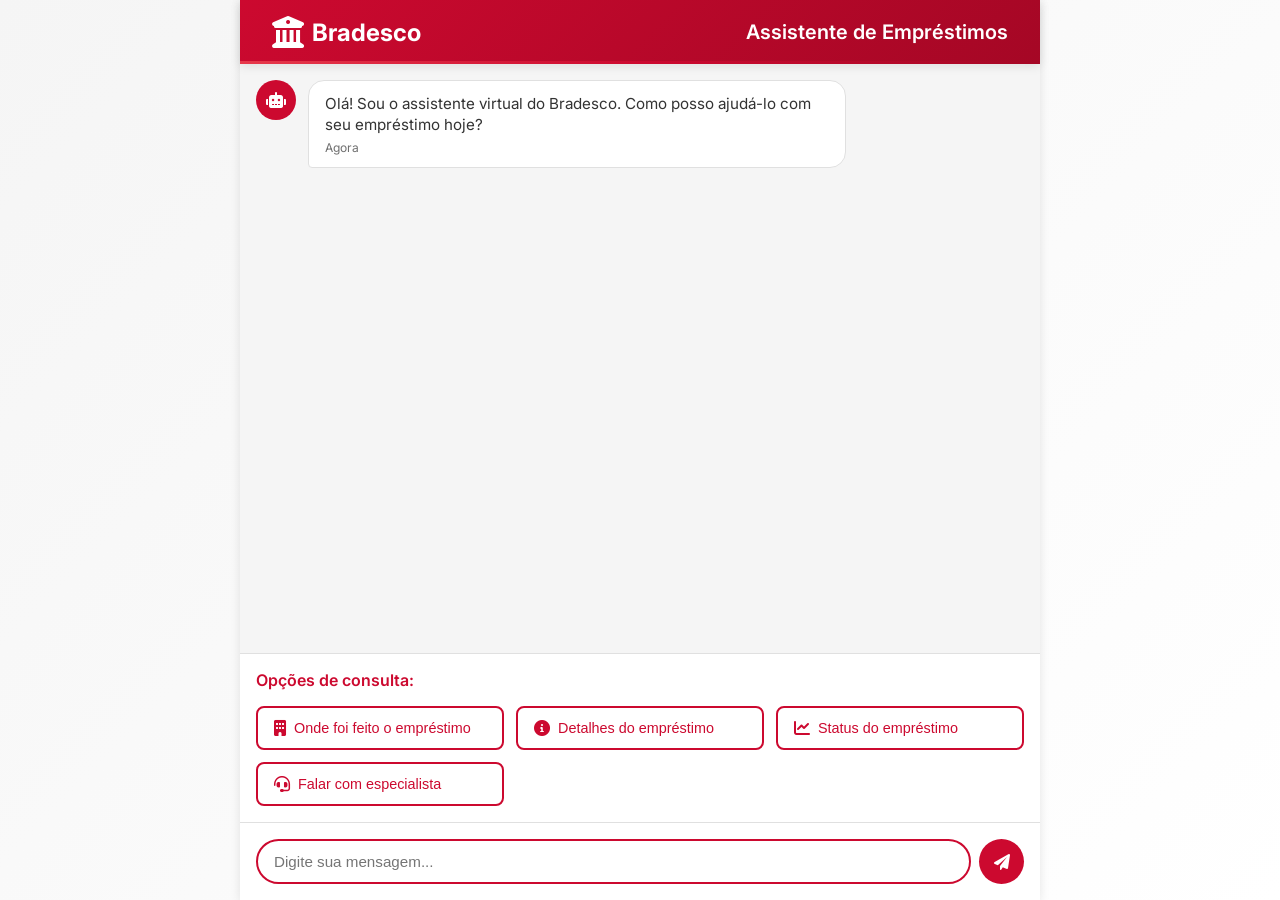
<file: index.html>
<!DOCTYPE html>
<html lang="pt-BR">
<head>
    <meta charset="UTF-8">
    <meta name="viewport" content="width=device-width, initial-scale=1.0">
    <title>Bradesco - Assistente de Empréstimos</title>
    <link rel="stylesheet" href="styles.css">
    <link href="https://fonts.googleapis.com/css2?family=Inter:wght@400;500;600;700&display=swap" rel="stylesheet">
    <link rel="stylesheet" href="https://cdnjs.cloudflare.com/ajax/libs/font-awesome/6.0.0/css/all.min.css">
</head>
<body>
    <div class="container">
        <!-- Header do Bradesco -->
        <header class="header">
            <div class="header-content">
                <div class="logo">
                    <i class="fas fa-university"></i>
                    <span>Bradesco</span>
                </div>
                <h1>Assistente de Empréstimos</h1>
            </div>
        </header>

        <!-- Container do Chat -->
        <div class="chat-container">
            <!-- Área de mensagens -->
            <div class="chat-messages" id="chatMessages">
                <div class="message bot-message">
                    <div class="message-avatar">
                        <i class="fas fa-robot"></i>
                    </div>
                    <div class="message-content">
                        <p>Olá! Sou o assistente virtual do Bradesco. Como posso ajudá-lo com seu empréstimo hoje?</p>
                        <span class="message-time">Agora</span>
                    </div>
                </div>
            </div>

            <!-- Opções rápidas -->
            <div class="quick-options" id="quickOptions">
                <h3>Opções de consulta:</h3>
                <div class="options-grid">
                    <button class="option-btn" data-option="agencia">
                        <i class="fas fa-building"></i>
                        Onde foi feito o empréstimo
                    </button>
                    <button class="option-btn" data-option="detalhes">
                        <i class="fas fa-info-circle"></i>
                        Detalhes do empréstimo
                    </button>
                    <button class="option-btn" data-option="status">
                        <i class="fas fa-chart-line"></i>
                        Status do empréstimo
                    </button>
                    <button class="option-btn" data-option="agente">
                        <i class="fas fa-headset"></i>
                        Falar com especialista
                    </button>
                </div>
            </div>

            <!-- Área de input -->
            <div class="chat-input-area">
                <div class="chat-input-container">
                    <input type="text" 
                           id="messageInput" 
                           placeholder="Digite sua mensagem..." 
                           maxlength="500">
                    <button id="sendButton" class="send-btn">
                        <i class="fas fa-paper-plane"></i>
                    </button>
                </div>
                <div class="typing-indicator" id="typingIndicator" style="display: none;">
                    <span></span>
                    <span></span>
                    <span></span>
                </div>
            </div>
        </div>
    </div>

    <!-- Loading overlay -->
    <div class="loading-overlay" id="loadingOverlay" style="display: none;">
        <div class="loading-spinner"></div>
        <p>Consultando informações...</p>
    </div>

    <script src="script.js"></script>
</body>
</html>
</file>
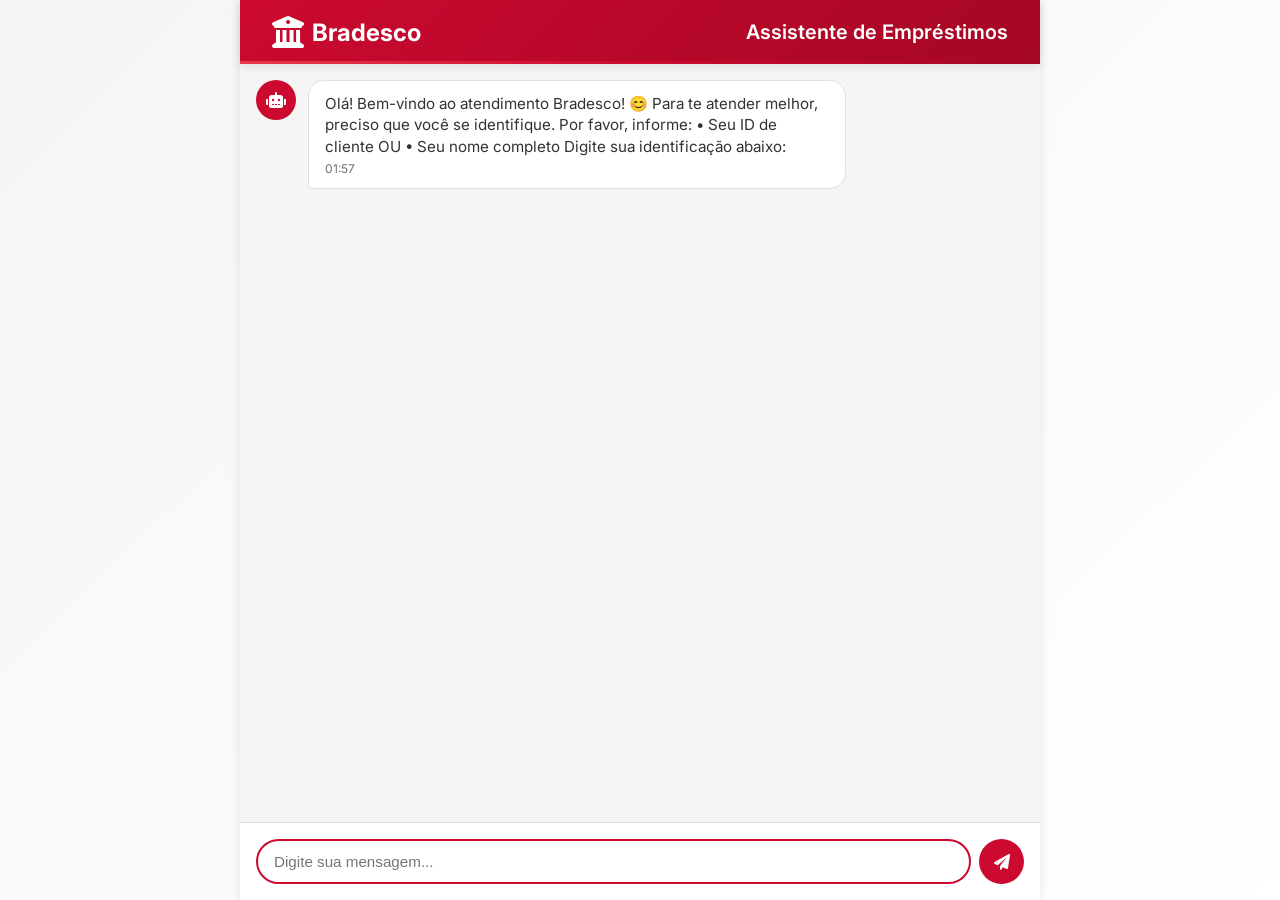
<file: frontend/index.html>
<!DOCTYPE html>
<html lang="pt-BR">
<head>
    <meta charset="UTF-8">
    <meta name="viewport" content="width=device-width, initial-scale=1.0">
    <title>Bradesco - Assistente de Empréstimos</title>
    <link rel="stylesheet" href="assets/css/styles.css">
    <link href="https://fonts.googleapis.com/css2?family=Inter:wght@400;500;600;700&display=swap" rel="stylesheet">
    <link rel="stylesheet" href="https://cdnjs.cloudflare.com/ajax/libs/font-awesome/6.0.0/css/all.min.css">
</head>
<body>
    <div class="container">
        <!-- Header do Bradesco -->
        <header class="header">
            <div class="header-content">
                <div class="logo">
                    <i class="fas fa-university"></i>
                    <span>Bradesco</span>
                </div>
                <h1>Assistente de Empréstimos</h1>
            </div>
        </header>

        <!-- Container do Chat -->
        <div class="chat-container">
            <!-- Área de mensagens -->
            <div class="chat-messages" id="chatMessages">
                <!-- Mensagens serão adicionadas dinamicamente via JavaScript -->
            </div>

            <!-- Opções rápidas -->
            <div class="quick-options" id="quickOptions">
                <h3>Opções de consulta:</h3>
                <div class="options-grid">
                    <button class="option-btn" data-option="agencia">
                        <i class="fas fa-building"></i>
                        Onde foi feito o empréstimo
                    </button>
                    <button class="option-btn" data-option="detalhes">
                        <i class="fas fa-info-circle"></i>
                        Detalhes do empréstimo
                    </button>
                    <button class="option-btn" data-option="status">
                        <i class="fas fa-chart-line"></i>
                        Status do empréstimo
                    </button>
                    <button class="option-btn" data-option="agente">
                        <i class="fas fa-headset"></i>
                        Falar com especialista
                    </button>
                </div>
            </div>

            <!-- Área de input -->
            <div class="chat-input-area">
                <div class="chat-input-container">
                    <input type="text" 
                           id="messageInput" 
                           placeholder="Digite sua mensagem..." 
                           maxlength="500">
                    <button id="sendButton" class="send-btn">
                        <i class="fas fa-paper-plane"></i>
                    </button>
                </div>
                <div class="typing-indicator" id="typingIndicator" style="display: none;">
                    <span></span>
                    <span></span>
                    <span></span>
                </div>
            </div>
        </div>
    </div>

    <!-- Loading overlay -->
    <div class="loading-overlay" id="loadingOverlay" style="display: none;">
        <div class="loading-spinner"></div>
        <p>Consultando informações...</p>
    </div>

    <script src="assets/js/script.js"></script>
</body>
</html>
</file>
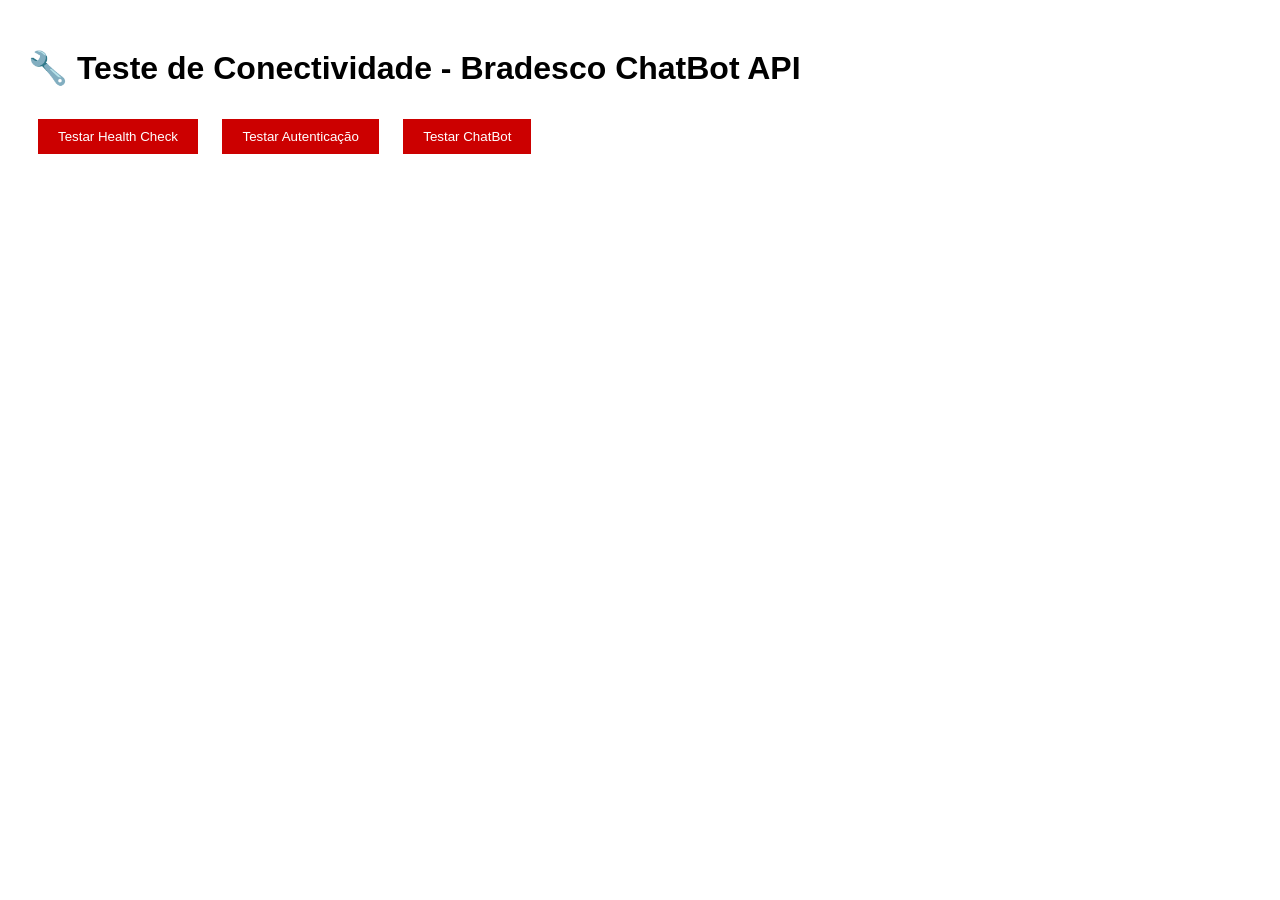
<file: test_connection.html>
<!DOCTYPE html>
<html lang="pt-BR">
<head>
    <meta charset="UTF-8">
    <meta name="viewport" content="width=device-width, initial-scale=1.0">
    <title>Teste de Conectividade API</title>
    <style>
        body { font-family: Arial, sans-serif; padding: 20px; }
        button { padding: 10px 20px; margin: 10px; background: #cc0000; color: white; border: none; cursor: pointer; }
        .result { margin: 10px 0; padding: 10px; background: #f0f0f0; border-left: 4px solid #cc0000; }
        .error { background: #ffe6e6; border-color: #ff0000; }
        .success { background: #e6ffe6; border-color: #00aa00; }
    </style>
</head>
<body>
    <h1>🔧 Teste de Conectividade - Bradesco ChatBot API</h1>
    
    <button onclick="testarHealth()">Testar Health Check</button>
    <button onclick="testarAuth()">Testar Autenticação</button>
    <button onclick="testarChatbot()">Testar ChatBot</button>
    
    <div id="resultados"></div>

    <script>
        const API_BASE = 'http://localhost:8081';
        
        function log(message, isError = false) {
            const div = document.createElement('div');
            div.className = `result ${isError ? 'error' : 'success'}`;
            div.innerHTML = `<strong>${new Date().toLocaleTimeString()}</strong>: ${message}`;
            document.getElementById('resultados').appendChild(div);
        }
        
        async function testarHealth() {
            try {
                log('🔍 Testando Health Check...');
                const response = await fetch(`${API_BASE}/api/health`);
                const data = await response.text();
                log(`✅ Health Check OK: ${data}`);
            } catch (error) {
                log(`❌ Erro no Health Check: ${error.message}`, true);
            }
        }
        
        async function testarAuth() {
            try {
                log('🔍 Testando Autenticação com "Lucas Silva"...');
                const response = await fetch(`${API_BASE}/api/auth`, {
                    method: 'POST',
                    headers: {
                        'Content-Type': 'application/json'
                    },
                    body: JSON.stringify({
                        identificador: 'Lucas Silva',
                        sessionId: 'test-session-123'
                    })
                });
                const data = await response.json();
                log(`✅ Autenticação: ${JSON.stringify(data, null, 2)}`);
            } catch (error) {
                log(`❌ Erro na Autenticação: ${error.message}`, true);
            }
        }
        
        async function testarChatbot() {
            try {
                log('🔍 Testando ChatBot...');
                const response = await fetch(`${API_BASE}/api/chatbot`, {
                    method: 'POST',
                    headers: {
                        'Content-Type': 'application/json'
                    },
                    body: JSON.stringify({
                        message: 'Olá',
                        sessionId: 'test-session-123',
                        timestamp: new Date().toISOString()
                    })
                });
                const data = await response.json();
                log(`✅ ChatBot: ${JSON.stringify(data, null, 2)}`);
            } catch (error) {
                log(`❌ Erro no ChatBot: ${error.message}`, true);
            }
        }
    </script>
</body>
</html>
</file>
<file: styles.css>
/* Reset e configurações básicas */
* {
    margin: 0;
    padding: 0;
    box-sizing: border-box;
}

:root {
    --bradesco-red: #CC092F;
    --bradesco-dark-red: #A50725;
    --bradesco-light-red: #E6394B;
    --white: #FFFFFF;
    --light-gray: #F5F5F5;
    --gray: #E0E0E0;
    --dark-gray: #666666;
    --text-dark: #333333;
    --success-green: #4CAF50;
    --warning-orange: #FF9800;
    --shadow: 0 2px 10px rgba(0, 0, 0, 0.1);
    --shadow-hover: 0 4px 20px rgba(0, 0, 0, 0.15);
}

body {
    font-family: 'Inter', sans-serif;
    background: linear-gradient(135deg, var(--light-gray) 0%, var(--white) 100%);
    min-height: 100vh;
    color: var(--text-dark);
}

.container {
    max-width: 800px;
    margin: 0 auto;
    height: 100vh;
    display: flex;
    flex-direction: column;
    background: var(--white);
    box-shadow: var(--shadow);
}

/* Header */
.header {
    background: linear-gradient(135deg, var(--bradesco-red) 0%, var(--bradesco-dark-red) 100%);
    color: var(--white);
    padding: 1rem 2rem;
    box-shadow: var(--shadow);
    position: relative;
}

.header::after {
    content: '';
    position: absolute;
    bottom: 0;
    left: 0;
    right: 0;
    height: 3px;
    background: linear-gradient(90deg, var(--bradesco-light-red), var(--bradesco-red), var(--bradesco-dark-red));
}

.header-content {
    display: flex;
    align-items: center;
    gap: 1rem;
}

.logo {
    display: flex;
    align-items: center;
    gap: 0.5rem;
    font-size: 1.5rem;
    font-weight: 700;
}

.logo i {
    font-size: 2rem;
}

.header h1 {
    font-size: 1.25rem;
    font-weight: 600;
    margin-left: auto;
}

/* Container do Chat */
.chat-container {
    flex: 1;
    display: flex;
    flex-direction: column;
    overflow: hidden;
}

/* Área de mensagens */
.chat-messages {
    flex: 1;
    overflow-y: auto;
    padding: 1rem;
    display: flex;
    flex-direction: column;
    gap: 1rem;
    background: var(--light-gray);
}

.chat-messages::-webkit-scrollbar {
    width: 6px;
}

.chat-messages::-webkit-scrollbar-track {
    background: var(--gray);
}

.chat-messages::-webkit-scrollbar-thumb {
    background: var(--bradesco-red);
    border-radius: 3px;
}

/* Mensagens */
.message {
    display: flex;
    gap: 0.75rem;
    animation: fadeInUp 0.4s ease-out;
}

.user-message {
    flex-direction: row-reverse;
}

.message-avatar {
    width: 40px;
    height: 40px;
    border-radius: 50%;
    display: flex;
    align-items: center;
    justify-content: center;
    font-size: 1rem;
    flex-shrink: 0;
}

.bot-message .message-avatar {
    background: var(--bradesco-red);
    color: var(--white);
}

.user-message .message-avatar {
    background: var(--dark-gray);
    color: var(--white);
}

.message-content {
    max-width: 70%;
    padding: 0.75rem 1rem;
    border-radius: 1rem;
    position: relative;
}

.bot-message .message-content {
    background: var(--white);
    border: 1px solid var(--gray);
    border-bottom-left-radius: 0.25rem;
}

.user-message .message-content {
    background: var(--bradesco-red);
    color: var(--white);
    border-bottom-right-radius: 0.25rem;
}

.message-content p {
    margin: 0;
    line-height: 1.4;
    font-size: 0.95rem;
}

.message-time {
    font-size: 0.75rem;
    opacity: 0.7;
    display: block;
    margin-top: 0.25rem;
}

/* Opções rápidas */
.quick-options {
    background: var(--white);
    padding: 1rem;
    border-top: 1px solid var(--gray);
}

.quick-options h3 {
    font-size: 1rem;
    margin-bottom: 1rem;
    color: var(--bradesco-red);
    font-weight: 600;
}

.options-grid {
    display: grid;
    grid-template-columns: repeat(auto-fit, minmax(200px, 1fr));
    gap: 0.75rem;
}

.option-btn {
    background: var(--white);
    border: 2px solid var(--bradesco-red);
    color: var(--bradesco-red);
    padding: 0.75rem 1rem;
    border-radius: 0.5rem;
    cursor: pointer;
    transition: all 0.3s ease;
    display: flex;
    align-items: center;
    gap: 0.5rem;
    font-size: 0.9rem;
    font-weight: 500;
    text-align: left;
}

.option-btn:hover {
    background: var(--bradesco-red);
    color: var(--white);
    transform: translateY(-2px);
    box-shadow: var(--shadow-hover);
}

.option-btn i {
    font-size: 1rem;
}

/* Área de input */
.chat-input-area {
    background: var(--white);
    padding: 1rem;
    border-top: 1px solid var(--gray);
}

.chat-input-container {
    display: flex;
    gap: 0.5rem;
    align-items: center;
}

#messageInput {
    flex: 1;
    padding: 0.75rem 1rem;
    border: 2px solid var(--gray);
    border-radius: 1.5rem;
    font-size: 0.95rem;
    outline: none;
    transition: border-color 0.3s ease;
}

#messageInput:focus {
    border-color: var(--bradesco-red);
}

.send-btn {
    width: 45px;
    height: 45px;
    background: var(--bradesco-red);
    color: var(--white);
    border: none;
    border-radius: 50%;
    cursor: pointer;
    display: flex;
    align-items: center;
    justify-content: center;
    font-size: 1rem;
    transition: all 0.3s ease;
}

.send-btn:hover {
    background: var(--bradesco-dark-red);
    transform: scale(1.05);
}

.send-btn:active {
    transform: scale(0.95);
}

/* Indicador de digitação */
.typing-indicator {
    display: flex;
    gap: 4px;
    align-items: center;
    margin-top: 0.5rem;
    font-size: 0.85rem;
    color: var(--dark-gray);
}

.typing-indicator span {
    width: 8px;
    height: 8px;
    background: var(--bradesco-red);
    border-radius: 50%;
    animation: typing 1.4s infinite ease-in-out;
}

.typing-indicator span:nth-child(1) { animation-delay: -0.32s; }
.typing-indicator span:nth-child(2) { animation-delay: -0.16s; }

/* Loading overlay */
.loading-overlay {
    position: fixed;
    top: 0;
    left: 0;
    right: 0;
    bottom: 0;
    background: rgba(0, 0, 0, 0.5);
    display: flex;
    flex-direction: column;
    align-items: center;
    justify-content: center;
    z-index: 1000;
    color: var(--white);
}

.loading-spinner {
    width: 50px;
    height: 50px;
    border: 4px solid rgba(255, 255, 255, 0.3);
    border-top: 4px solid var(--bradesco-red);
    border-radius: 50%;
    animation: spin 1s linear infinite;
    margin-bottom: 1rem;
}

.loading-overlay p {
    font-size: 1.1rem;
    font-weight: 500;
}

/* Animações */
@keyframes fadeInUp {
    from {
        opacity: 0;
        transform: translateY(20px);
    }
    to {
        opacity: 1;
        transform: translateY(0);
    }
}

@keyframes typing {
    0%, 80%, 100% {
        transform: scale(0);
    }
    40% {
        transform: scale(1);
    }
}

@keyframes spin {
    0% { transform: rotate(0deg); }
    100% { transform: rotate(360deg); }
}

/* Responsividade */
@media (max-width: 768px) {
    .container {
        height: 100vh;
        max-width: 100%;
    }
    
    .header {
        padding: 1rem;
    }
    
    .header h1 {
        font-size: 1rem;
    }
    
    .logo {
        font-size: 1.25rem;
    }
    
    .logo i {
        font-size: 1.5rem;
    }
    
    .chat-messages {
        padding: 0.75rem;
    }
    
    .message-content {
        max-width: 85%;
    }
    
    .quick-options {
        padding: 0.75rem;
    }
    
    .options-grid {
        grid-template-columns: 1fr;
        gap: 0.5rem;
    }
    
    .option-btn {
        padding: 0.5rem 0.75rem;
        font-size: 0.85rem;
    }
    
    .chat-input-area {
        padding: 0.75rem;
    }
    
    #messageInput {
        font-size: 16px; /* Previne zoom no iOS */
    }
}

@media (max-width: 480px) {
    .header-content {
        gap: 0.5rem;
    }
    
    .header h1 {
        font-size: 0.9rem;
    }
    
    .message-content {
        max-width: 90%;
        padding: 0.5rem 0.75rem;
    }
    
    .quick-options h3 {
        font-size: 0.9rem;
    }
}

/* Estados especiais */
.option-btn:disabled {
    opacity: 0.6;
    cursor: not-allowed;
}

.option-btn:disabled:hover {
    background: var(--white);
    color: var(--bradesco-red);
    transform: none;
    box-shadow: none;
}

.send-btn:disabled {
    opacity: 0.6;
    cursor: not-allowed;
}

.send-btn:disabled:hover {
    background: var(--bradesco-red);
    transform: none;
}

/* Estilos para mensagens especiais */
.message.system-message .message-content {
    background: var(--warning-orange);
    color: var(--white);
    border: none;
}

.message.success-message .message-content {
    background: var(--success-green);
    color: var(--white);
    border: none;
}

/* Scrollbar personalizada para Firefox */
html {
    scrollbar-width: thin;
    scrollbar-color: var(--bradesco-red) var(--gray);
}
</file>
<file: frontend/assets/css/styles.css>
/* Reset e configurações básicas */
* {
    margin: 0;
    padding: 0;
    box-sizing: border-box;
}

:root {
    --bradesco-red: #CC092F;
    --bradesco-dark-red: #A50725;
    --bradesco-light-red: #E6394B;
    --white: #FFFFFF;
    --light-gray: #F5F5F5;
    --gray: #E0E0E0;
    --dark-gray: #666666;
    --text-dark: #333333;
    --success-green: #4CAF50;
    --warning-orange: #FF9800;
    --shadow: 0 2px 10px rgba(0, 0, 0, 0.1);
    --shadow-hover: 0 4px 20px rgba(0, 0, 0, 0.15);
}

body {
    font-family: 'Inter', sans-serif;
    background: linear-gradient(135deg, var(--light-gray) 0%, var(--white) 100%);
    min-height: 100vh;
    color: var(--text-dark);
}

.container {
    max-width: 800px;
    margin: 0 auto;
    height: 100vh;
    display: flex;
    flex-direction: column;
    background: var(--white);
    box-shadow: var(--shadow);
}

/* Header */
.header {
    background: linear-gradient(135deg, var(--bradesco-red) 0%, var(--bradesco-dark-red) 100%);
    color: var(--white);
    padding: 1rem 2rem;
    box-shadow: var(--shadow);
    position: relative;
}

.header::after {
    content: '';
    position: absolute;
    bottom: 0;
    left: 0;
    right: 0;
    height: 3px;
    background: linear-gradient(90deg, var(--bradesco-light-red), var(--bradesco-red), var(--bradesco-dark-red));
}

.header-content {
    display: flex;
    align-items: center;
    gap: 1rem;
}

.logo {
    display: flex;
    align-items: center;
    gap: 0.5rem;
    font-size: 1.5rem;
    font-weight: 700;
}

.logo i {
    font-size: 2rem;
}

.header h1 {
    font-size: 1.25rem;
    font-weight: 600;
    margin-left: auto;
}

/* Container do Chat */
.chat-container {
    flex: 1;
    display: flex;
    flex-direction: column;
    overflow: hidden;
}

/* Área de mensagens */
.chat-messages {
    flex: 1;
    overflow-y: auto;
    padding: 1rem;
    display: flex;
    flex-direction: column;
    gap: 1rem;
    background: var(--light-gray);
}

.chat-messages::-webkit-scrollbar {
    width: 6px;
}

.chat-messages::-webkit-scrollbar-track {
    background: var(--gray);
}

.chat-messages::-webkit-scrollbar-thumb {
    background: var(--bradesco-red);
    border-radius: 3px;
}

/* Mensagens */
.message {
    display: flex;
    gap: 0.75rem;
    animation: fadeInUp 0.4s ease-out;
}

.user-message {
    flex-direction: row-reverse;
}

.message-avatar {
    width: 40px;
    height: 40px;
    border-radius: 50%;
    display: flex;
    align-items: center;
    justify-content: center;
    font-size: 1rem;
    flex-shrink: 0;
}

.bot-message .message-avatar {
    background: var(--bradesco-red);
    color: var(--white);
}

.user-message .message-avatar {
    background: var(--dark-gray);
    color: var(--white);
}

.message-content {
    max-width: 70%;
    padding: 0.75rem 1rem;
    border-radius: 1rem;
    position: relative;
}

.bot-message .message-content {
    background: var(--white);
    border: 1px solid var(--gray);
    border-bottom-left-radius: 0.25rem;
}

.user-message .message-content {
    background: var(--bradesco-red);
    color: var(--white);
    border-bottom-right-radius: 0.25rem;
}

.message-content p {
    margin: 0;
    line-height: 1.4;
    font-size: 0.95rem;
}

.message-time {
    font-size: 0.75rem;
    opacity: 0.7;
    display: block;
    margin-top: 0.25rem;
}

/* Opções rápidas */
.quick-options {
    background: var(--white);
    padding: 1rem;
    border-top: 1px solid var(--gray);
}

.quick-options h3 {
    font-size: 1rem;
    margin-bottom: 1rem;
    color: var(--bradesco-red);
    font-weight: 600;
}

.options-grid {
    display: grid;
    grid-template-columns: repeat(auto-fit, minmax(200px, 1fr));
    gap: 0.75rem;
}

.option-btn {
    background: var(--white);
    border: 2px solid var(--bradesco-red);
    color: var(--bradesco-red);
    padding: 0.75rem 1rem;
    border-radius: 0.5rem;
    cursor: pointer;
    transition: all 0.3s ease;
    display: flex;
    align-items: center;
    gap: 0.5rem;
    font-size: 0.9rem;
    font-weight: 500;
    text-align: left;
}

.option-btn:hover {
    background: var(--bradesco-red);
    color: var(--white);
    transform: translateY(-2px);
    box-shadow: var(--shadow-hover);
}

.option-btn i {
    font-size: 1rem;
}

/* Área de input */
.chat-input-area {
    background: var(--white);
    padding: 1rem;
    border-top: 1px solid var(--gray);
}

.chat-input-container {
    display: flex;
    gap: 0.5rem;
    align-items: center;
}

#messageInput {
    flex: 1;
    padding: 0.75rem 1rem;
    border: 2px solid var(--gray);
    border-radius: 1.5rem;
    font-size: 0.95rem;
    outline: none;
    transition: border-color 0.3s ease;
}

#messageInput:focus {
    border-color: var(--bradesco-red);
}

.send-btn {
    width: 45px;
    height: 45px;
    background: var(--bradesco-red);
    color: var(--white);
    border: none;
    border-radius: 50%;
    cursor: pointer;
    display: flex;
    align-items: center;
    justify-content: center;
    font-size: 1rem;
    transition: all 0.3s ease;
}

.send-btn:hover {
    background: var(--bradesco-dark-red);
    transform: scale(1.05);
}

.send-btn:active {
    transform: scale(0.95);
}

/* Indicador de digitação */
.typing-indicator {
    display: flex;
    gap: 4px;
    align-items: center;
    margin-top: 0.5rem;
    font-size: 0.85rem;
    color: var(--dark-gray);
}

.typing-indicator span {
    width: 8px;
    height: 8px;
    background: var(--bradesco-red);
    border-radius: 50%;
    animation: typing 1.4s infinite ease-in-out;
}

.typing-indicator span:nth-child(1) { animation-delay: -0.32s; }
.typing-indicator span:nth-child(2) { animation-delay: -0.16s; }

/* Loading overlay */
.loading-overlay {
    position: fixed;
    top: 0;
    left: 0;
    right: 0;
    bottom: 0;
    background: rgba(0, 0, 0, 0.5);
    display: flex;
    flex-direction: column;
    align-items: center;
    justify-content: center;
    z-index: 1000;
    color: var(--white);
}

.loading-spinner {
    width: 50px;
    height: 50px;
    border: 4px solid rgba(255, 255, 255, 0.3);
    border-top: 4px solid var(--bradesco-red);
    border-radius: 50%;
    animation: spin 1s linear infinite;
    margin-bottom: 1rem;
}

.loading-overlay p {
    font-size: 1.1rem;
    font-weight: 500;
}

/* Animações */
@keyframes fadeInUp {
    from {
        opacity: 0;
        transform: translateY(20px);
    }
    to {
        opacity: 1;
        transform: translateY(0);
    }
}

@keyframes typing {
    0%, 80%, 100% {
        transform: scale(0);
    }
    40% {
        transform: scale(1);
    }
}

@keyframes spin {
    0% { transform: rotate(0deg); }
    100% { transform: rotate(360deg); }
}

/* Responsividade */
@media (max-width: 768px) {
    .container {
        height: 100vh;
        max-width: 100%;
    }
    
    .header {
        padding: 1rem;
    }
    
    .header h1 {
        font-size: 1rem;
    }
    
    .logo {
        font-size: 1.25rem;
    }
    
    .logo i {
        font-size: 1.5rem;
    }
    
    .chat-messages {
        padding: 0.75rem;
    }
    
    .message-content {
        max-width: 85%;
    }
    
    .quick-options {
        padding: 0.75rem;
    }
    
    .options-grid {
        grid-template-columns: 1fr;
        gap: 0.5rem;
    }
    
    .option-btn {
        padding: 0.5rem 0.75rem;
        font-size: 0.85rem;
    }
    
    .chat-input-area {
        padding: 0.75rem;
    }
    
    #messageInput {
        font-size: 16px; /* Previne zoom no iOS */
    }
}

@media (max-width: 480px) {
    .header-content {
        gap: 0.5rem;
    }
    
    .header h1 {
        font-size: 0.9rem;
    }
    
    .message-content {
        max-width: 90%;
        padding: 0.5rem 0.75rem;
    }
    
    .quick-options h3 {
        font-size: 0.9rem;
    }
}

/* Estados especiais */
.option-btn:disabled {
    opacity: 0.6;
    cursor: not-allowed;
}

.option-btn:disabled:hover {
    background: var(--white);
    color: var(--bradesco-red);
    transform: none;
    box-shadow: none;
}

.send-btn:disabled {
    opacity: 0.6;
    cursor: not-allowed;
}

.send-btn:disabled:hover {
    background: var(--bradesco-red);
    transform: none;
}

/* Estilos para mensagens especiais */
.message.system-message .message-content {
    background: var(--warning-orange);
    color: var(--white);
    border: none;
}

.message.success-message .message-content {
    background: var(--success-green);
    color: var(--white);
    border: none;
}

/* Scrollbar personalizada para Firefox */
html {
    scrollbar-width: thin;
    scrollbar-color: var(--bradesco-red) var(--gray);
}

/* Estilos para status badges */
.status-badge {
    padding: 4px 12px;
    border-radius: 12px;
    font-size: 0.85em;
    font-weight: 600;
    text-transform: uppercase;
}

.status-pendente {
    background-color: #fff3cd;
    color: #856404;
    border: 1px solid #ffeaa7;
}

.status-ativo, .status-em-dia {
    background-color: #d4edda;
    color: #155724;
    border: 1px solid #c3e6cb;
}

.status-atencao {
    background-color: #fff3cd;
    color: #856404;
    border: 1px solid #ffeaa7;
}

.status-em-atraso {
    background-color: #f8d7da;
    color: #721c24;
    border: 1px solid #f5c6cb;
}

.status-quitado {
    background-color: #d1ecf1;
    color: #0c5460;
    border: 1px solid #bee5eb;
}
</file>
